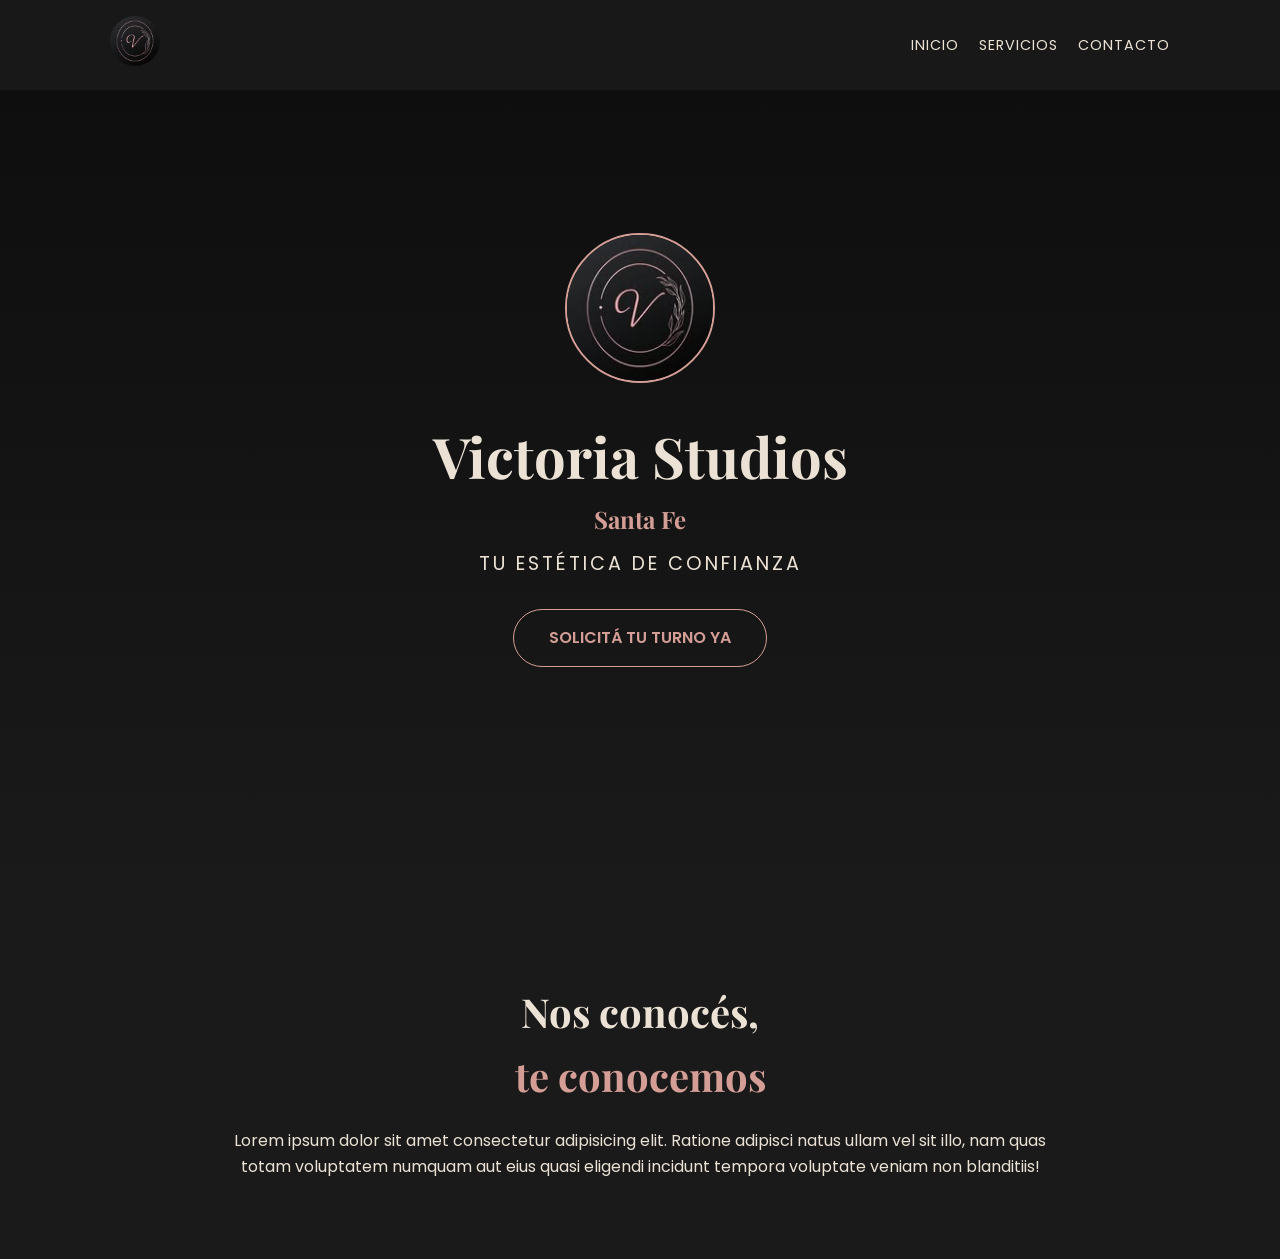
<file: Vstudio_SF/index.html>
<!DOCTYPE html>
<html lang="es">
<head>
    <meta charset="UTF-8">
    <meta name="viewport" content="width=device-width, initial-scale=1.0">
    <title>Victoria Studios | Estética de Confianza</title>
    <link href="https://fonts.googleapis.com/css2?family=Playfair+Display:wght@700&family=Poppins:wght@300;400;600&display=swap" rel="stylesheet">
    <link rel="stylesheet" href="v2.css">
</head>
<body>
    <nav class="nav">
        <div class="nav__container">
            <div class="nav__logo">
                <img src="Logo.png" alt="Logo Victoria Studios">
            </div>
            <ul class="nav__menu">
                <li><a href="#" class="nav__link">Inicio</a></li>
                <li><a href="Servicios.html" class="nav__link">Servicios</a></li>
                <li><a href="#" class="nav__link">Contacto</a></li>
            </ul>
        </div>
    </nav>

    <header class="hero">
        <div class="hero__overlay"></div>
        <div class="hero__content">
            <img src="Logo.png" alt="Logo" class="hero__logo">
            <h1>Victoria Studios <span class="location">Santa Fe</span></h1>
            <p class="sub-t">Tu Estética de Confianza</p>
            <a href="turno.html" class="btn">Solicitá tu turno ya</a>
        </div>
    </header>

    <main class="content">
        <section class="block">
            <h2>Nos conocés, <br><span>te conocemos</span></h2>
            <p>Lorem ipsum dolor sit amet consectetur adipisicing elit. Ratione adipisci natus ullam vel sit illo, nam quas totam voluptatem numquam aut eius quasi eligendi incidunt tempora voluptate veniam non blanditiis!</p>
        </section>
    </main>
</body>
</html>
</file>
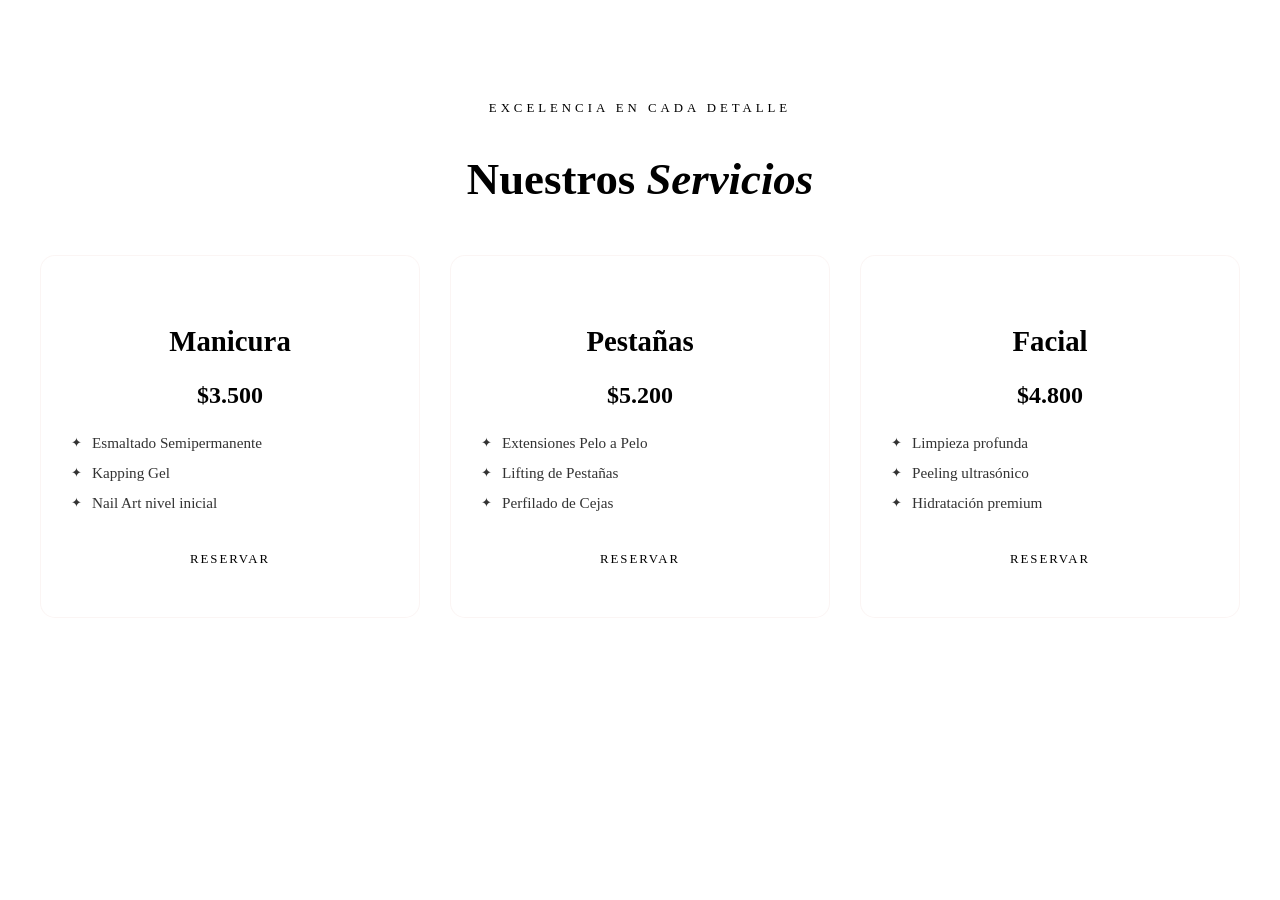
<file: Vstudio_SF/Servicios.html>
<!DOCTYPE html>
<html lang="en">
<head>
    <meta charset="UTF-8">
    <meta name="viewport" content="width=device-width, initial-scale=1.0">
    <title>Servicios</title>
    <link rel="stylesheet" href="serv.css">
</head>
<body>
    <section class="services" id="servicios">
    <div class="services__header">
        <p class="services__subtitle">Excelencia en cada detalle</p>
        <h2 class="services__title">Nuestros <span>Servicios</span></h2>
    </div>

    <div class="services__grid">
        <div class="service-card">
            <div class="service-card__content">
                <h3>Manicura</h3>
                <p class="service-card__price">$3.500</p>
                <ul class="service-card__list">
                    <li>Esmaltado Semipermanente</li>
                    <li>Kapping Gel</li>
                    <li>Nail Art nivel inicial</li>
                </ul>
                <a href="turno.html" class="btn-mini">Reservar</a>
            </div>
        </div>

        <div class="service-card">
            <div class="service-card__content">
                <h3>Pestañas</h3>
                <p class="service-card__price">$5.200</p>
                <ul class="service-card__list">
                    <li>Extensiones Pelo a Pelo</li>
                    <li>Lifting de Pestañas</li>
                    <li>Perfilado de Cejas</li>
                </ul>
                <a href="turno.html" class="btn-mini">Reservar</a>
            </div>
        </div>

        <div class="service-card">
            <div class="service-card__content">
                <h3>Facial</h3>
                <p class="service-card__price">$4.800</p>
                <ul class="service-card__list">
                    <li>Limpieza profunda</li>
                    <li>Peeling ultrasónico</li>
                    <li>Hidratación premium</li>
                </ul>
                <a href="turno.html" class="btn-mini">Reservar</a>
            </div>
        </div>
    </div>
</section>
</body>
</html>
</file>
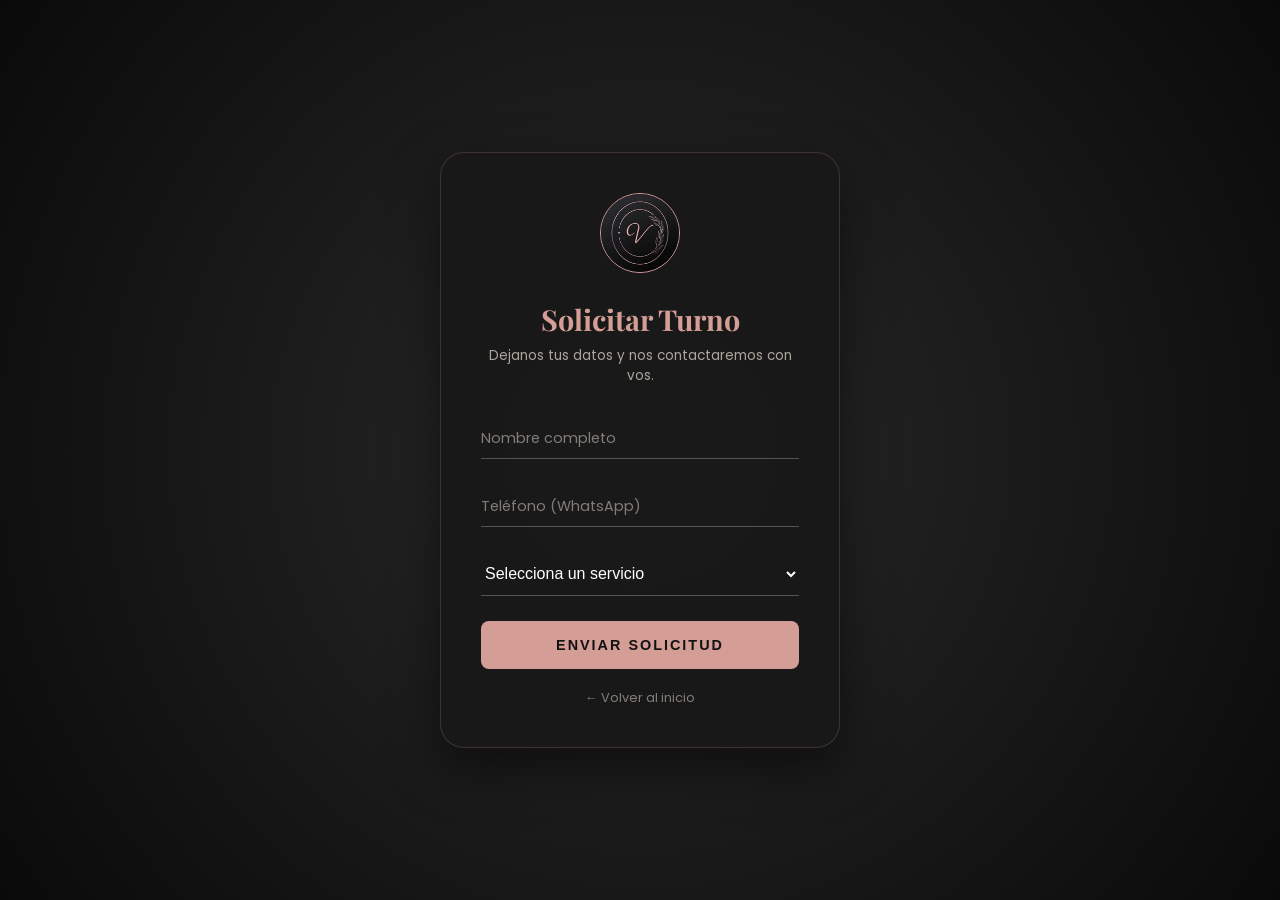
<file: Vstudio_SF/turno.html>
<!DOCTYPE html>
<html lang="es">
<head>
    <meta charset="UTF-8">
    <meta name="viewport" content="width=device-width, initial-scale=1.0">
    <title>Solicitar Turno | Victoria Studios</title>
    <link href="https://fonts.googleapis.com/css2?family=Playfair+Display:wght@700&family=Poppins:wght@300;400;600&display=swap" rel="stylesheet">
    <link rel="stylesheet" href="estilo.css">
</head>
<body>

<div class="card">
    <div class="logo-container">
        <img src="Logo.png" alt="Victoria Studios Logo">
    </div>
    
    <h2>Solicitar Turno</h2>
    <p class="card-subtitle">Dejanos tus datos y nos contactaremos con vos.</p>

    <div class="input-group">
        <input type="text" id="nombre" placeholder=" " required>
        <label>Nombre completo</label>
    </div>

    <div class="input-group">
        <input type="tel" id="telefono" placeholder=" " required>
        <label>Teléfono (WhatsApp)</label>
    </div>

    <div class="input-group">
        <select id="servicio">
            <option value="" disabled selected>Selecciona un servicio</option>
            <option value="Manicura">Manicura</option>
            <option value="Pedicura">Pedicura</option>
            <option value="Tratamiento Facial">Tratamiento Facial</option>
            <option value="Pestañas/Cejas">Pestañas o Cejas</option>
            <option value="Otro">Otro servicio</option>
        </select>
    </div>

    <button class="btn-premium" onclick="enviarTurno()">
        ENVIAR SOLICITUD
        <div class="shimmer"></div>
    </button>
    
    <a href="index.html" class="back-link">← Volver al inicio</a>
</div>

<script>
    function enviarTurno() {
        const nombre = document.getElementById('nombre').value.trim();
        const telefonoCliente = document.getElementById('telefono').value.trim();
        const servicio = document.getElementById('servicio').value;

        if (!nombre || !telefonoCliente || !servicio) {
            alert('Por favor, completa todos los campos para enviarte la info por WhatsApp.');
            return;
        }

        // --- CONFIGURACIÓN ---
        const miTelefono = "5493425608788"; // <--- CAMBIÁ ESTO: Código de país (549) + Código de área (342) + Número sin el 15
        
        // Formateamos el mensaje para que quede profesional
        const mensaje = "Hola Victoria Studios! ✨" + "\n" +
                        "Quiero solicitar un turno desde la web:" + "\n\n" +
                        "*Nombre:* " + nombre + "\n" +
                        "*Servicio:* " + servicio + "\n" +
                        "*Teléfono:* " + telefonoCliente;

        // Codificamos el mensaje para la URL
        const mensajeFinal = encodeURIComponent(mensaje);

        // Creamos el enlace de WhatsApp
        const wspLink = `https://wa.me/${miTelefono}?text=${mensajeFinal}`;

        // Abrimos en una pestaña nueva
        window.open(wspLink, '_blank');
    }
</script>
</body>
</html>
</file>
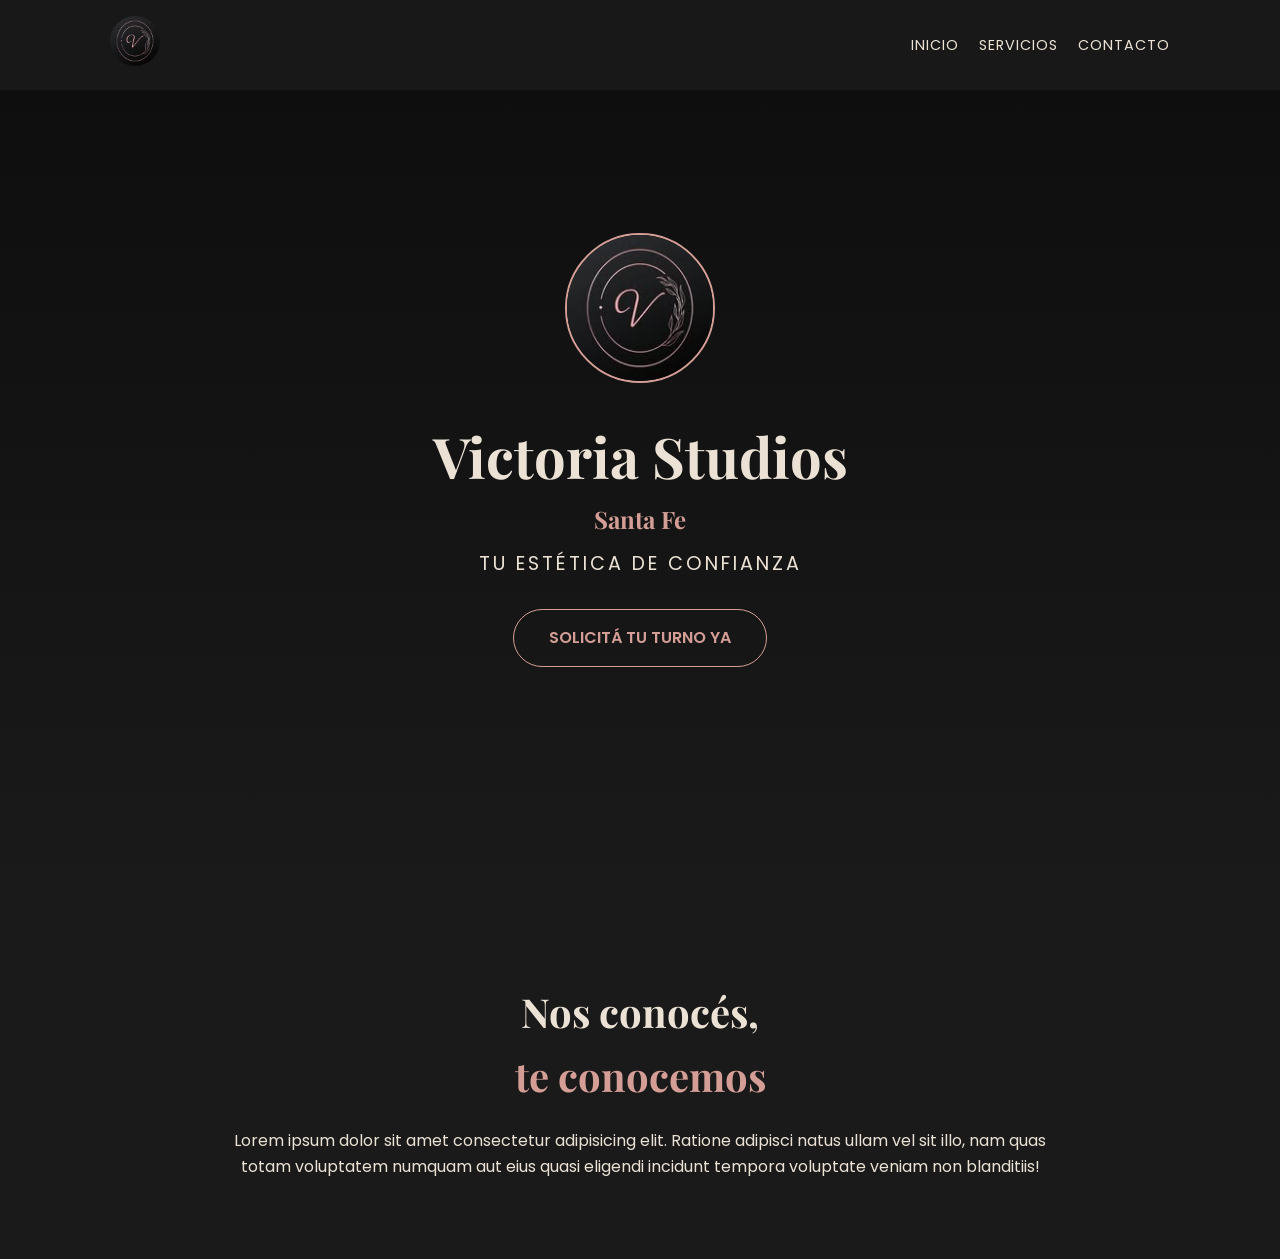
<file: Vstudio_SF/v2.html>
<!DOCTYPE html>
<html lang="es">
<head>
    <meta charset="UTF-8">
    <meta name="viewport" content="width=device-width, initial-scale=1.0">
    <title>Victoria Studios | Estética de Confianza</title>
    <link href="https://fonts.googleapis.com/css2?family=Playfair+Display:wght@700&family=Poppins:wght@300;400;600&display=swap" rel="stylesheet">
    <link rel="stylesheet" href="v2.css">
</head>
<body>
    <nav class="nav">
        <div class="nav__container">
            <div class="nav__logo">
                <img src="Logo.png" alt="Logo Victoria Studios">
            </div>
            <ul class="nav__menu">
                <li><a href="#" class="nav__link">Inicio</a></li>
                <li><a href="#" class="nav__link">Servicios</a></li>
                <li><a href="#" class="nav__link">Contacto</a></li>
            </ul>
        </div>
    </nav>

    <header class="hero">
        <div class="hero__overlay"></div>
        <div class="hero__content">
            <img src="Logo.png" alt="Logo" class="hero__logo">
            <h1>Victoria Studios <span class="location">Santa Fe</span></h1>
            <p class="sub-t">Tu Estética de Confianza</p>
            <a href="turno.html" class="btn">Solicitá tu turno ya</a>
        </div>
    </header>

    <main class="content">
        <section class="block">
            <h2>Nos conocés, <br><span>te conocemos</span></h2>
            <p>Lorem ipsum dolor sit amet consectetur adipisicing elit. Ratione adipisci natus ullam vel sit illo, nam quas totam voluptatem numquam aut eius quasi eligendi incidunt tempora voluptate veniam non blanditiis!</p>
        </section>
    </main>
</body>
</html>
</file>
<file: Vstudio_SF/v2.css>
:root {
    --primary: #d49e96; /* Oro Rosa */
    --bg-dark: #1a1a1a;
    --bg-accent: #333333;
    --text-light: #ebe2d5;
    --font-heading: 'Playfair Display', serif;
    --font-body: 'Poppins', sans-serif;
}

* {
    margin: 0;
    padding: 0;
    box-sizing: border-box;
}

body {
    background-color: var(--bg-dark);
    color: var(--text-light);
    font-family: var(--font-body);
    line-height: 1.6;
}

/* NAVIGATION */
.nav {
    position: fixed;
    top: 0;
    width: 100%;
    background: rgba(26, 26, 26, 0.9);
    backdrop-filter: blur(10px);
    z-index: 1000;
    padding: 1rem 0;
}

.nav__container {
    max-width: 1100px;
    margin: 0 auto;
    display: flex;
    justify-content: space-between;
    align-items: center;
    padding: 0 20px;
}

.nav__logo img {
    height: 50px;
    border-radius: 50%;
}

.nav__menu {
    display: flex;
    list-style: none;
    gap: 20px;
}

.nav__link {
    color: var(--text-light);
    text-decoration: none;
    text-transform: uppercase;
    font-size: 0.9rem;
    letter-spacing: 1px;
    transition: 0.3s;
}

.nav__link:hover {
    color: var(--primary);
}

/* HERO SECTION */
.hero {
    height: 100vh;
    background-image: url('https://imgs.search.brave.com/o0ZSshfnliUfdgv2EFHTzj-YDQ0uDrQHAESqeYLvOo4/rs:fit:500:0:1:0/g:ce/aHR0cHM6Ly9pbWcu/ZnJlZXBpay5jb20v/Zm90b3MtcHJlbWl1/bS9hYnN0cmFjdG8t/ZGVzZGlidWphZG8t/Zm9uZG8tc2Fsb24t/YmVsbGV6YS10b25v/cy1yb3NhZG9zLXBh/c3RlbC10cmFucXVp/bGl6YWRvci1lbGVn/YW50ZV8yMTc0Njgt/MzY1MzkuanBnP3Nl/bXQ9YWlzX2h5YnJp/ZCZ3PTc0MCZxPTgw'); /* Usa la que generamos antes */
    background-size: cover;
    background-position: center;
    display: flex;
    align-items: center;
    justify-content: center;
    text-align: center;
    position: relative;
}

.hero__overlay {
    position: absolute;
    inset: 0;
    background: linear-gradient(rgba(0,0,0,0.5), var(--bg-dark));
}

.hero__content {
    position: relative;
    z-index: 10;
    padding: 20px;
}

.hero__logo {
    width: 150px;
    margin-bottom: 20px;
    border-radius: 50%;
    border: 2px solid var(--primary);
}

h1 {
    font-family: var(--font-heading);
    font-size: 3.5rem;
    margin-bottom: 10px;
}

.location {
    display: block;
    font-size: 1.5rem;
    color: var(--primary);
}

.sub-t {
    font-size: 1.2rem;
    margin-bottom: 30px;
    letter-spacing: 3px;
    text-transform: uppercase;
}

/* BUTTON */
.btn {
    display: inline-block;
    padding: 15px 35px;
    background: transparent;
    color: var(--primary);
    border: 1px solid var(--primary);
    text-decoration: none;
    border-radius: 50px;
    transition: 0.4s;
    font-weight: 600;
    text-transform: uppercase;
}

.btn:hover {
    background: var(--primary);
    color: var(--bg-dark);
    box-shadow: 0 0 20px rgba(212, 158, 150, 0.4);
}

/* MAIN CONTENT */
.content {
    max-width: 900px;
    margin: 80px auto;
    padding: 0 20px;
}

.block {
    text-align: center;
}

.block h2 {
    font-family: var(--font-heading);
    font-size: 2.5rem;
    margin-bottom: 20px;
}

.block h2 span {
    color: var(--primary);
}
</file>
<file: Vstudio_SF/serv.css>
/* SECCIÓN SERVICIOS */
.services {
    padding: 80px 20px;
    max-width: 1200px;
    margin: 0 auto;
}

.services__header {
    text-align: center;
    margin-bottom: 50px;
}

.services__subtitle {
    text-transform: uppercase;
    letter-spacing: 4px;
    font-size: 0.8rem;
    color: var(--gold);
    margin-bottom: 10px;
}

.services__title {
    font-family: var(--font-heading);
    font-size: 2.8rem;
}

.services__title span {
    color: var(--gold);
    font-style: italic;
}

/* GRID DE TARJETAS */
.services__grid {
    display: grid;
    grid-template-columns: repeat(auto-fit, minmax(300px, 1fr));
    gap: 30px;
}

/* LA TARJETA (CARD) */
.service-card {
    background: rgba(255, 255, 255, 0.03);
    border: 1px solid rgba(212, 158, 150, 0.1);
    border-radius: 15px;
    padding: 40px 30px;
    transition: all 0.4s ease;
    position: relative;
    overflow: hidden;
    text-align: center;
}

.service-card:hover {
    background: rgba(212, 158, 150, 0.05);
    border-color: var(--gold);
    transform: translateY(-10px);
    box-shadow: 0 15px 30px rgba(0, 0, 0, 0.4);
}

/* Efecto de línea decorativa arriba */
.service-card::before {
    content: '';
    position: absolute;
    top: 0;
    left: 50%;
    transform: translateX(-50%);
    width: 0;
    height: 3px;
    background: var(--gold);
    transition: width 0.4s ease;
}

.service-card:hover::before {
    width: 100%;
}

.service-card h3 {
    font-family: var(--font-heading);
    font-size: 1.8rem;
    margin-bottom: 15px;
}

.service-card__price {
    font-size: 1.5rem;
    color: var(--gold);
    font-weight: 600;
    margin-bottom: 25px;
}

.service-card__list {
    list-style: none;
    padding: 0;
    margin-bottom: 30px;
    text-align: left;
}

.service-card__list li {
    font-size: 0.95rem;
    margin-bottom: 12px;
    opacity: 0.8;
    display: flex;
    align-items: center;
}

/* Checkmark elegante */
.service-card__list li::before {
    content: '✦';
    color: var(--gold);
    margin-right: 10px;
    font-size: 0.8rem;
}

/* Botón pequeño dentro de la card */
.btn-mini {
    display: inline-block;
    padding: 10px 25px;
    border: 1px solid var(--gold);
    color: var(--text-light);
    text-decoration: none;
    font-size: 0.8rem;
    text-transform: uppercase;
    letter-spacing: 2px;
    border-radius: 4px;
    transition: 0.3s;
}

.btn-mini:hover {
    background: var(--gold);
    color: var(--bg-dark);
}
</file>
<file: Vstudio_SF/estilo.css>
:root {
    --gold: #d49e96;
    --dark: #121212;
    --card-bg: rgba(25, 25, 25, 0.95);
    --text: #ebe2d5;
}

* {
    box-sizing: border-box;
    margin: 0;
    padding: 0;
}

body {
    height: 100vh;
    background: radial-gradient(circle at center, #2a2a2a 0%, #0a0a0a 100%);
    display: flex;
    justify-content: center;
    align-items: center;
    font-family: 'Poppins', sans-serif;
    color: var(--text);
    padding: 20px;
}

.card {
    width: 100%;
    max-width: 400px;
    padding: 40px;
    background: var(--card-bg);
    border-radius: 24px;
    border: 1px solid rgba(212, 158, 150, 0.2);
    box-shadow: 0 20px 50px rgba(0,0,0,0.5);
    text-align: center;
    backdrop-filter: blur(10px);
}

.logo-container img {
    width: 80px;
    margin-bottom: 20px;
    border-radius: 50%;
    border: 1px solid var(--gold);
}

.card h2 {
    font-family: 'Playfair Display', serif;
    font-size: 1.8rem;
    margin-bottom: 8px;
    color: var(--gold);
}

.card-subtitle {
    font-size: 0.85rem;
    opacity: 0.7;
    margin-bottom: 30px;
}

/* Inputs con Efecto Flotante */
.input-group {
    position: relative;
    margin-bottom: 25px;
}

.input-group input, 
.input-group select {
    width: 100%;
    padding: 12px 0;
    font-size: 1rem;
    color: #fff;
    background: transparent;
    border: none;
    border-bottom: 1px solid rgba(235, 226, 213, 0.3);
    outline: none;
    transition: 0.3s;
}

.input-group label {
    position: absolute;
    top: 12px;
    left: 0;
    font-size: 0.9rem;
    color: rgba(235, 226, 213, 0.5);
    pointer-events: none;
    transition: 0.3s;
}

/* Animación de la etiqueta al escribir */
.input-group input:focus ~ label,
.input-group input:not(:placeholder-shown) ~ label {
    top: -12px;
    font-size: 0.75rem;
    color: var(--gold);
}

.input-group input:focus {
    border-bottom: 1px solid var(--gold);
}

/* Botón Premium */
.btn-premium {
    position: relative;
    width: 100%;
    padding: 16px;
    background: var(--gold);
    color: var(--dark);
    border: none;
    border-radius: 8px;
    font-size: 0.9rem;
    font-weight: 700;
    letter-spacing: 2px;
    cursor: pointer;
    overflow: hidden;
    transition: 0.3s;
}

.btn-premium:hover {
    transform: scale(1.02);
    box-shadow: 0 0 20px rgba(212, 158, 150, 0.4);
}

.shimmer {
    position: absolute;
    top: 0; left: -100%;
    width: 50%; height: 100%;
    background: linear-gradient(90deg, transparent, rgba(255,255,255,0.4), transparent);
    animation: shimmer 3s infinite;
}

@keyframes shimmer {
    100% { left: 200%; }
}

.back-link {
    display: block;
    margin-top: 20px;
    color: var(--text);
    text-decoration: none;
    font-size: 0.8rem;
    opacity: 0.5;
    transition: 0.3s;
}

.back-link:hover { opacity: 1; }
</file>
